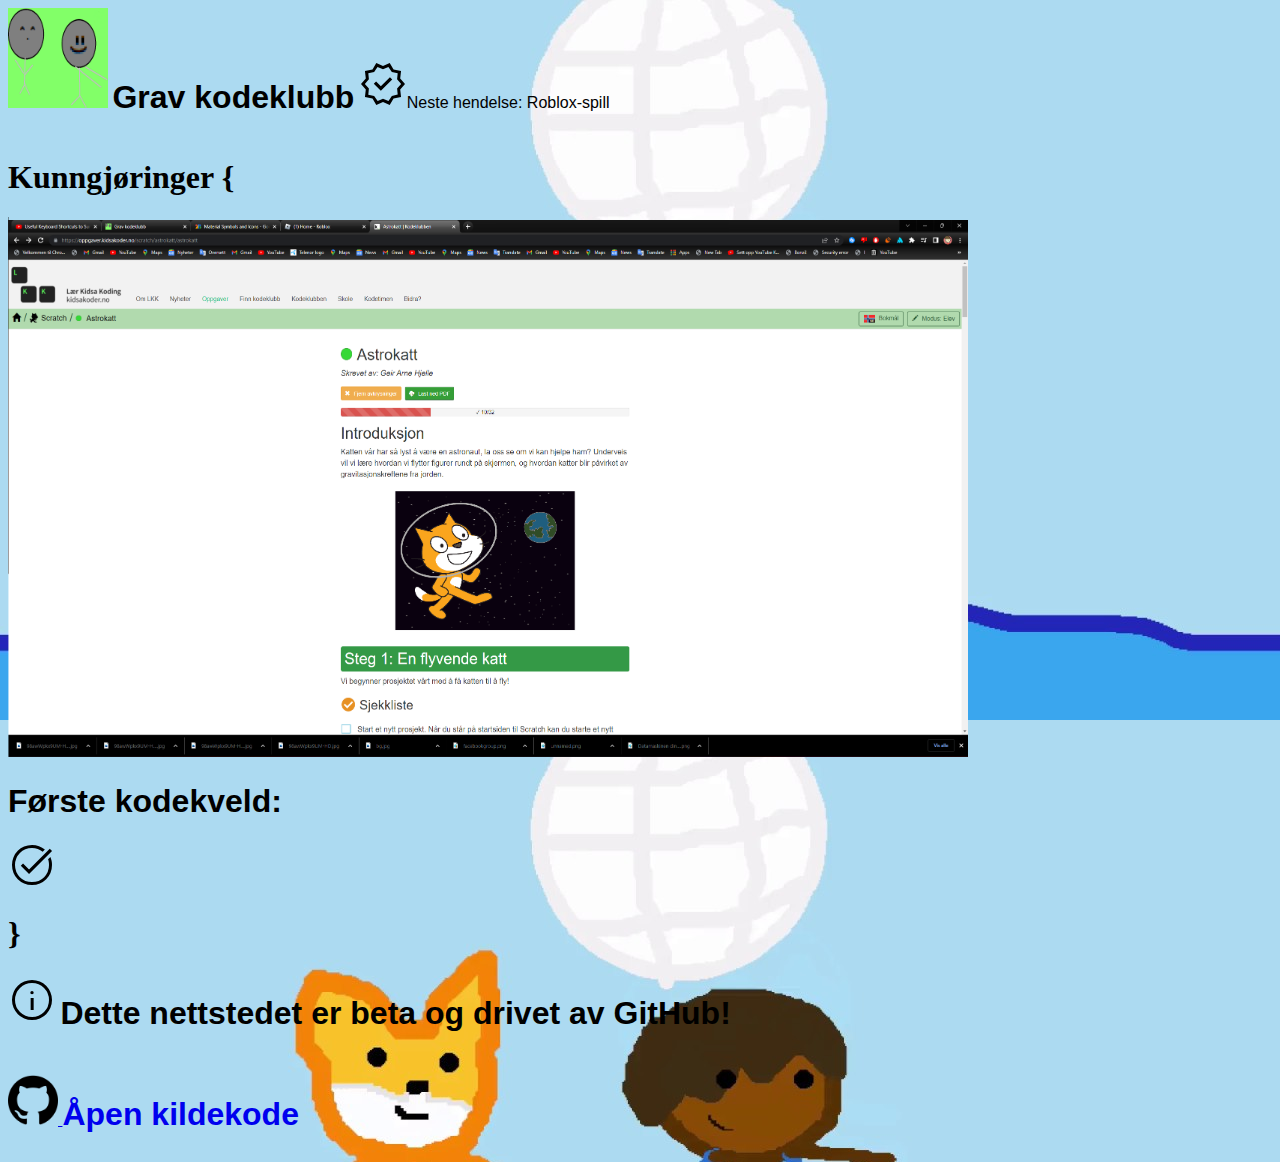
<file: index.html>
<!DOCTYPE html>
<html>
    <head>
        <!--Webpage config-->
        <title>Grav kodeklubb</title>
        <meta name="description" content="Nettstedet til kodeklubben.">
        <link rel="stylesheet" href="./cdn/css/style.css">
        <link rel="icon" href="./cdn/img/icon.png">
    </head>
    <body>
        <img src="./cdn/img/icon.png" width="100" height="100">
        <h1 class="sameline">Grav kodeklubb</h1>
        <img class="sameline" src="./cdn/img/owner.svg" title="Denne brukeren er kodeklubbens operatør."
        <h1 style="color: lime">Neste hendelse: Roblox-spill</h1>
        <h1 class="announcement">Kunngjøringer {</h1>
            <img src="./cdn/img/1kodekveld.png" width="960" height="540">
            <h1>Første kodekveld: </h1>
            <img class="sameline" src="./cdn/img/confirmed.svg">
            <h1 class="announcement">}</h1>
            <img src="./cdn/img/info.svg">
            <h1 class="sameline">Dette nettstedet er beta og drivet av GitHub!</h1>
            <h1></h1>
            <a href="https://github.com/Grav-kodeklubb/Grav-kodeklubb.github.io">
                <img src="./cdn/img/github.png" width="50" height="50">
                <h1 class="sameline">Åpen kildekode</h1>
            </a>
        </body>
</html>
</file>
<file: cdn/css/style.css>
body {
    background-image: url("../img/bg.jpg");
    font-family: 'Hind Madurai', sans-serif;
}
.loadingimg {
    background-color: black;
    border-radius: 100%;
        animation: rotate 1s ease infinite;
    }
@keyframes rotate{
     100%{ transform: rotate(360deg); }
}
.sameline {
    display: inline-block;
}
#info {
    background-image: url("../img/info.svg");
}
.announcement {
    font-family: 'Righteous', cursive;
}
</file>
